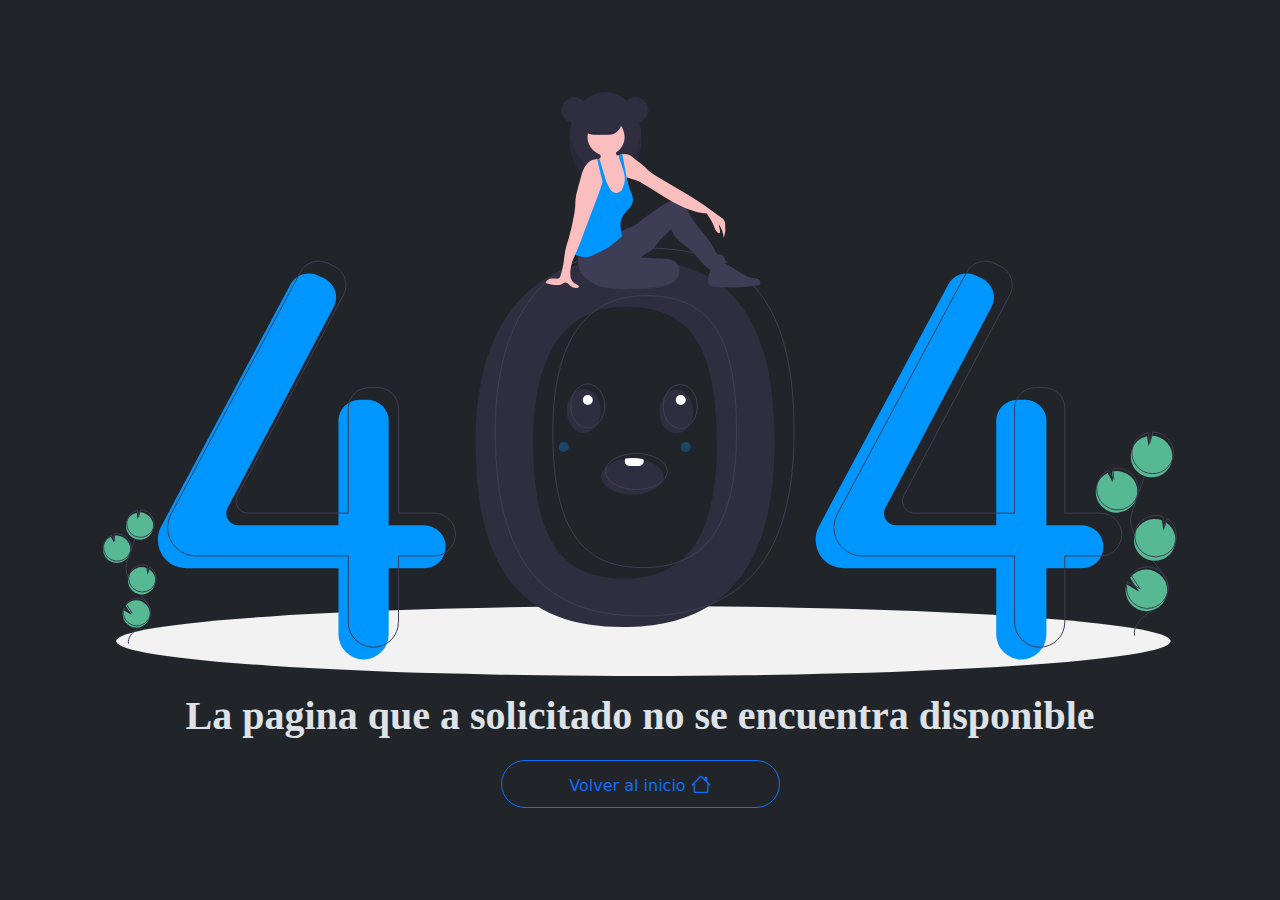
<file: pages/error404.html>
<!DOCTYPE html>
<html lang="es" data-bs-theme="dark">
  <head>
    <meta charset="UTF-8" />
    <meta name="viewport" content="width=device-width, initial-scale=1.0" />
    <meta name="author" content="Marcos - Matias - Lucas - Pablo - Facundo" />
    <link
      href="https://cdn.jsdelivr.net/npm/bootstrap@5.3.7/dist/css/bootstrap.min.css"
      rel="stylesheet"
      integrity="sha384-LN+7fdVzj6u52u30Kp6M/trliBMCMKTyK833zpbD+pXdCLuTusPj697FH4R/5mcr"
      crossorigin="anonymous"
    />
    <link
      rel="stylesheet"
      href="https://cdn.jsdelivr.net/npm/bootstrap-icons@1.13.1/font/bootstrap-icons.min.css"
    />
    <link rel="stylesheet" href="../css/bootstrap.min.css" />
    <link rel="stylesheet" href="../css/style.css" />
    <link
      rel="shortcut icon"
      href="../img/logo-empresa.png"
      type="image/x-icon"
    />
    <title>Error</title>
  </head>
  <body>
    <main class="container">
      <section
        class="d-flex flex-column justify-content-center align-items-center vh-100 g-4"
      >
        <img src="../img/img1.svg" alt="error 404" class="img-fluid" />
        <h1 class="h1-error my-3 text-center fw-bold">
          La pagina que a solicitado no se encuentra disponible
        </h1>
        <a
          href="../index.html"
          class="btn btn-outline-primary p-2 mt-1 rounded-5 boton w-25"
          >Volver al inicio
          <i class="bi bi-house fs-5"></i>
        </a>
      </section>
    </main>
    <script src="../js/bootstrap.min.js"></script>
  </body>
</html>
</file>
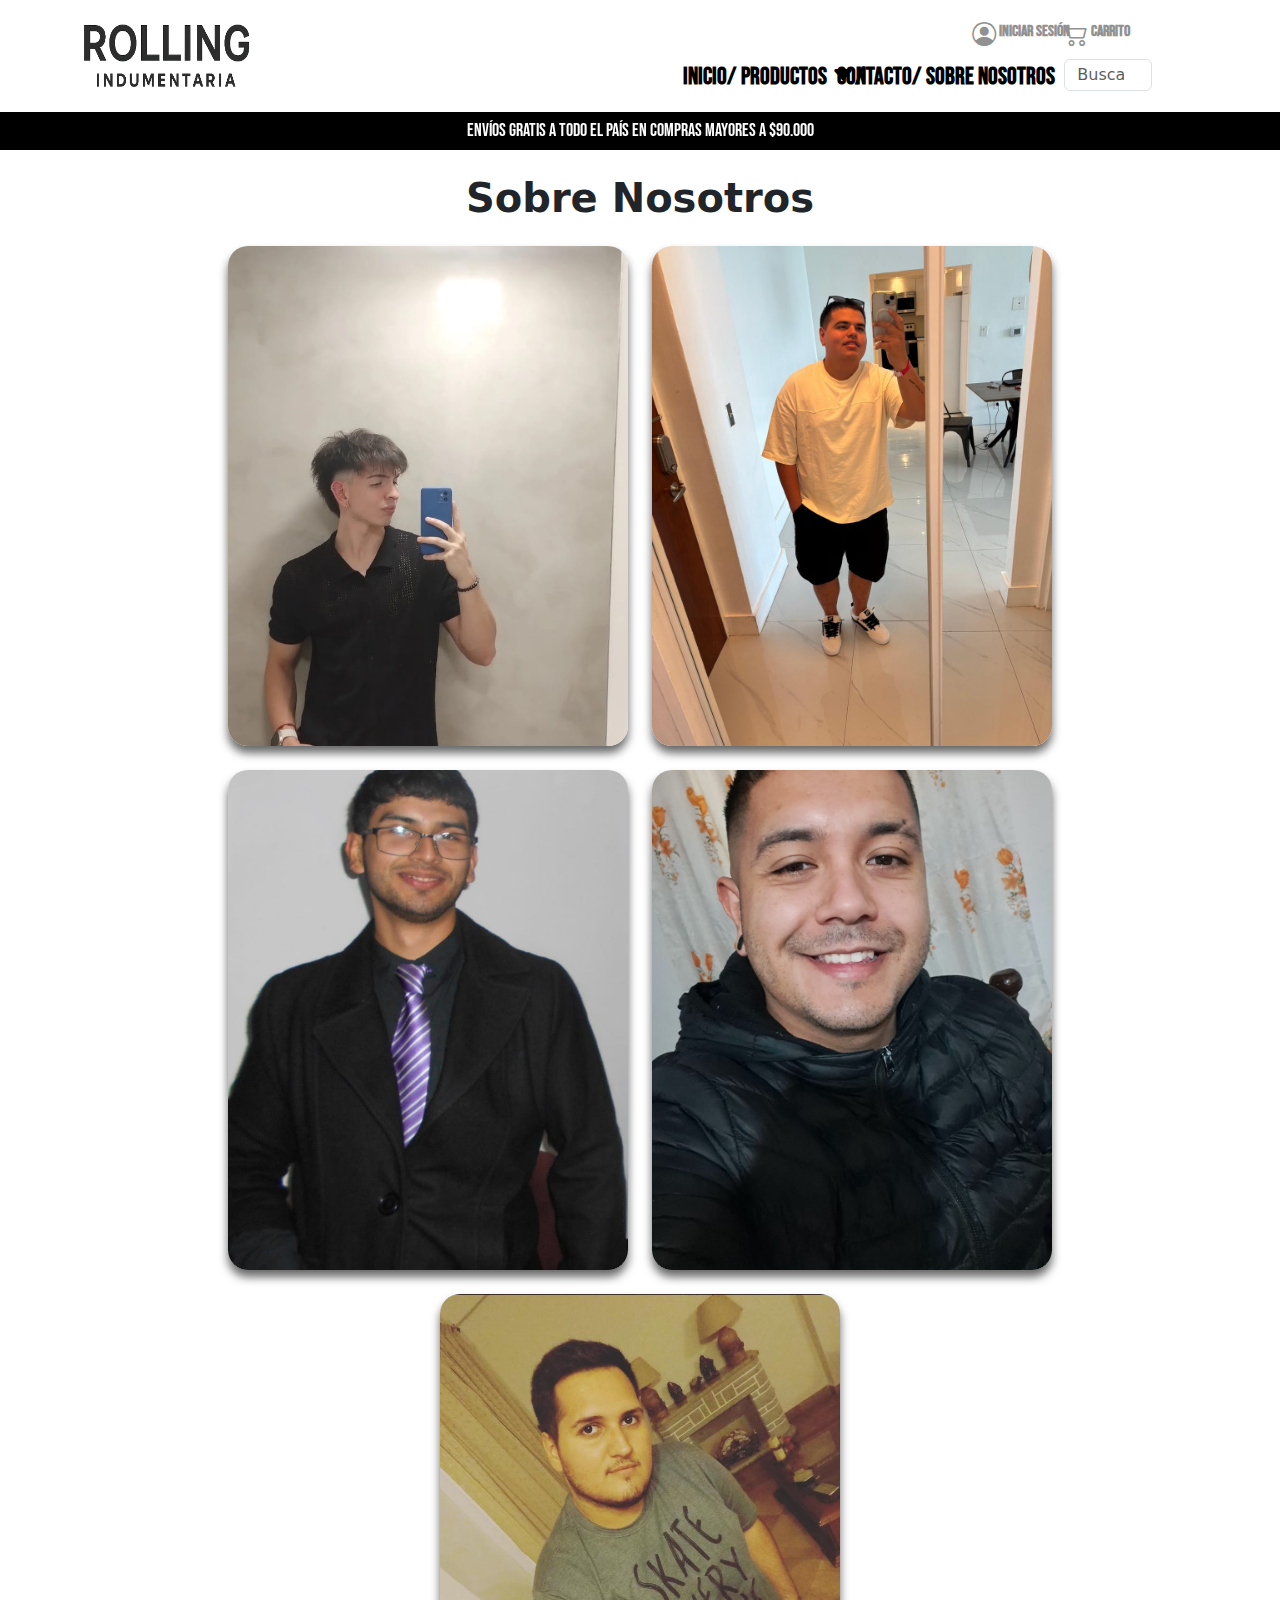
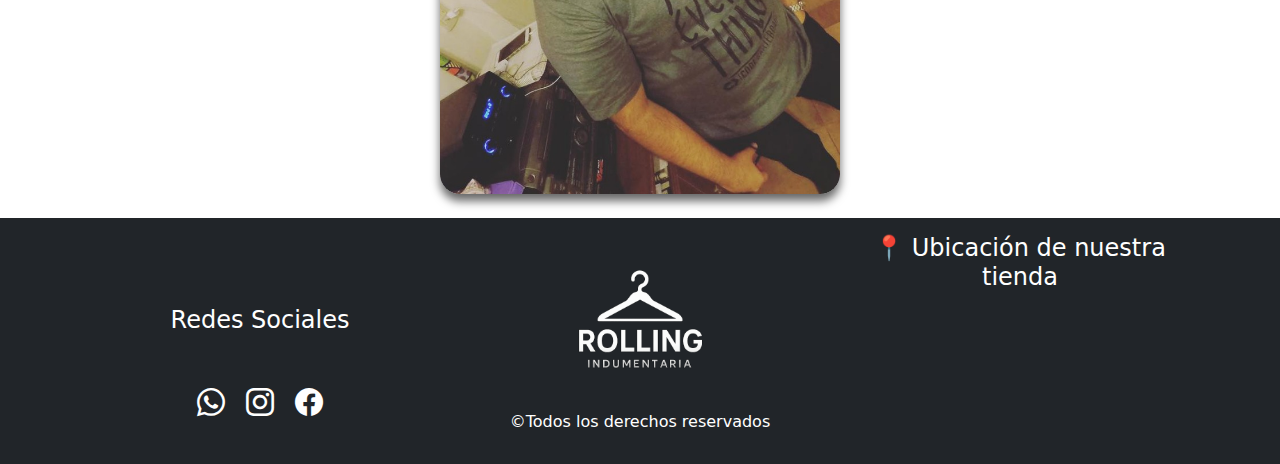
<file: pages/sobrenosotros.html>
<!DOCTYPE html>
<html lang="es">

<head>
  <meta charset="UTF-8">
  <meta name="viewport" content="width=device-width, initial-scale=1.0">
  <meta name="author" content="Marcos - Matias - Lucas - Pablo - Facundo">
  <link href="https://cdn.jsdelivr.net/npm/bootstrap@5.3.7/dist/css/bootstrap.min.css" rel="stylesheet"
    integrity="sha384-LN+7fdVzj6u52u30Kp6M/trliBMCMKTyK833zpbD+pXdCLuTusPj697FH4R/5mcr" crossorigin="anonymous">
  <link rel="stylesheet" href="https://cdn.jsdelivr.net/npm/bootstrap-icons@1.13.1/font/bootstrap-icons.min.css">
  <link rel="shortcut icon" href="../img/logo-empresa.png" type="image/x-icon" />
  <link rel="stylesheet" href="../css/bootstrap.min.css">
  <link rel="stylesheet" href="../css/style.css">
  <title>Sobre Nosotros</title>
</head>

<body>
  <header>
    <nav class="navbar navbar-expand-lg navR">
      <div class="container">
        <!-- Nav desktop -->
        <ul class="nav-cont">
          <li class="items">
            <a class="navbar-brand" href="../index.html">
              <img src="../img/logo-minimalista-de-indumentaria.png" alt="Logo Rolling Indumentaria" class="navImg" />
            </a>
          </li>
          <li class="items supItems">
            <button class="d-none d-lg-inline" type="button" data-bs-toggle="modal" data-bs-target="#modal-registro">
              <i class="bi bi-person-circle icon"></i> Iniciar Sesión
            </button>
            <button class="d-block d-lg-none" type="button" data-bs-toggle="modal" data-bs-target="#modal-registro">
              <span href="" class="d-block d-lg-none">
                <i class="bi bi-person-fill icon"></i>
              </span>
            </button>
          </li>
          <li class="items supItems">
            <a href="../pages/carrito.html" class="d-none d-lg-inline">
              <i class="bi bi-cart2 icon"></i> Carrito
            </a>
            <a href="../pages/carrito.html" class="d-block d-lg-none">
              <i class="bi bi-bag-fill icon"></i>
            </a>
          </li>
          <li class="items d-none d-lg-inline">
            <a href="index.html">Inicio/</a>
          </li>
          <li class="items d-none d-lg-inline product">
            <a href="#" role="button">Productos <i class="bi bi-caret-down-fill"></i>/</a>
            <div class="contP">
              <a href="pages/categoria1.html">Pantalones</a>
              <a href="pages/categoria2.html">Zapatillas</a>
              <a href="pages/error404.html">Buzos</a>
              <a href="pages/error404.html">Remeras</a>
              <a href="pages/error404.html">Accesorios</a>
            </div>
          </li>
          <li class="items d-none d-lg-inline">
            <a href="pages/contacto.html">Contacto/</a>
          </li>
          <li class="items d-none d-lg-inline">
            <a href="pages/sobrenosotros.html">Sobre Nosotros</a>
          </li>
          <li class="items d-none d-lg-inline">
            <form class="d-flex" role="search">
              <input class="form-control buscar" type="search" placeholder="Buscar" aria-label="Search" />
            </form>
          </li>
          <li class="items">
            <button class="navbar-toggler" type="button" data-bs-toggle="collapse"
              data-bs-target="#navbarSupportedContent" aria-controls="navbarSupportedContent" aria-expanded="false"
              aria-label="Toggle navigation">
              <span class="navbar-toggler-icon"></span>
            </button>
          </li>
        </ul>
        <!-- Nav mobile -->
        <div class="collapse navbar-collapse" id="navbarSupportedContent">
          <ul class="navbar-nav mb-2 mb-lg-0 d-block d-lg-none">
            <li class="nav-item">
              <a class="nav-link" aria-current="page" href="../index.html">Inicio</a>
            </li>
            <li class="nav-item dropdown">
              <a class="nav-link dropdown-toggle" href="#" role="button" data-bs-toggle="dropdown"
                aria-expanded="false">
                Productos
              </a>
              <ul class="dropdown-menu">
                <li>
                  <a class="dropdown-item" href="../pages/categoria1.html">Zapatillas</a>
                </li>
                <li>
                  <a class="dropdown-item" href="../pages/categoria2.html">Pantalones</a>
                </li>
                <li><a class="dropdown-item" href="../pages/error404.html">Buzos</a></li>
                <li><a class="dropdown-item" href="../pages/error404.html">Remeras</a></li>
                <li>
                  <a class="dropdown-item" href="../pages/error404.html">Accesorios</a>
                </li>
              </ul>
            </li>
            <li class="nav-item">
              <a class="nav-link" aria-current="page" href="../pages/contacto.html">Contacto</a>
            </li>
            <li class="nav-item">
              <a class="nav-link" aria-current="page" href="../pages/sobrenosotros.html">Sobre Nosotros</a>
            </li>
          </ul>
          <form class="d-flex d-block d-lg-none mt-3" role="search">
            <input class="form-control me-2" type="search" placeholder="Search" aria-label="Search" />
          </form>
        </div>
      </div>
    </nav>
    <nav class="envios d-none d-lg-block">
      <div class="container-fluid">
        <div id="carouselExampleSlidesOnly" class="carousel slide" data-bs-ride="carousel">
          <div class="carousel-inner">
            <div class="carousel-item active">
              <h5>
                Envíos gratis a todo el país en compras mayores a $90.000
              </h5>
            </div>
            <div class="carousel-item">
              <h5>10% de descuento pagando con transferencia bancaria</h5>
            </div>
            <div class="carousel-item">
              <h5>Hasta 6 Cuotas sin Interés</h5>
            </div>
          </div>
        </div>
      </div>
    </nav>
  </header>
  <main>
    <section class="container">
      <article>
        <h1 class="text-center my-4 fw-bold">Sobre Nosotros</h1>
        <div class="d-flex flex-column justify-content-center align-items-center mb-4 gap-4 flex-md-row flex-wrap">
          <!-- card 1 -->
          <div class="imagen-container">
            <img src="../img/yop.jpg" alt="Marcos Lautaro Molina">
            <div class="overplay text-center">
              <h5>Marcos Lautaro Molina</h5>
              <p class="mb-4">¡Hola! Soy Marcos Lautaro Molina, tengo 19 años. Estudio programacion y trabajo en el area de atencion al cliente. Me gusta jugar al futbol y ir al gym</p>
              <p class="text-bg-light rounded-3 w-75 fw-bolder py-2 m-0">
                Siguenos en nuestras redes
              </p>
              <div class="mt-3 d-flex gap-3">
                <a href="https://web.whatsapp.com/" class="m-2"><i class="fs-3 text-white bi bi-whatsapp"></i></a>
                <a href="https://www.instagram.com/" class="m-2"><i class="fs-3 text-white bi bi-instagram"></i></a>
                <a href="https://es-la.facebook.com/login/web/" class="m-2"><i
                    class="fs-3 text-white bi bi-facebook"></i></a>
              </div>
            </div>
          </div>
          <!-- card 2 -->
          <div class="imagen-container">
            <img src="../img/Pablo.jpg" alt="Pablo Cruzado">
            <div class="overplay text-center">
              <h5>Pablo Cruzado</h5>
              <p class="mb-4">Hola! Soy Pablo Cruzado, tengo 20 años y estoy en último año de la tecnicatura en desarrollo y calidad
                de software en la UNSTA</p>
              <p class="text-bg-light rounded-3 w-75 fw-bolder py-2 m-0">
                Siguenos en nuestras redes
              </p>
              <div class="mt-3 d-flex gap-3">
                <a href="https://web.whatsapp.com/" class="m-2"><i class="fs-3 text-white bi bi-whatsapp"></i></a>
                <a href="https://www.instagram.com/" class="m-2"><i class="fs-3 text-white bi bi-instagram"></i></a>
                <a href="https://es-la.facebook.com/login/web/" class="m-2"><i
                    class="fs-3 text-white bi bi-facebook"></i></a>
              </div>
            </div>
          </div>
          <!-- card 3 -->
          <div class="imagen-container">
            <img src="../img/Matias-Vivanco.jpg" alt="Matias Vivanco">
            <div class="overplay text-center">
              <h5>Matias Vivanco</h5>
              <p class="mb-4">Soy Matías José Vivanco se refieren a mi como Viv o por mi apellido, tengo 20 años vivo en Leon Rouges,
                estudio ingeniería en electrónica y tengo un gatito negro llamado litten
              </p>
              <p class="text-bg-light rounded-3 w-75 fw-bolder py-2 m-0">
                Siguenos en nuestras redes
              </p>
              <div class="mt-3 d-flex gap-3">
                <a href="https://web.whatsapp.com/" class="m-2"><i class="fs-3 text-white bi bi-whatsapp"></i></a>
                <a href="https://www.instagram.com/" class="m-2"><i class="fs-3 text-white bi bi-instagram"></i></a>
                <a href="https://es-la.facebook.com/login/web/" class="m-2"><i
                    class="fs-3 text-white bi bi-facebook"></i></a>
              </div>
            </div>
          </div>
          <!-- card 4 -->
          <div class="imagen-container">
            <img src="../img/Facundo-Leiva.jpg" alt="Facundo Leiva">
            <div class="overplay text-center">
              <h5>Facundo Leiva</h5>
              <p class="mb-4">!Hola¡ mi nombre es Facundo Nahuel Leiva, tengo 27 años. Soy técnico en reparaciones e instalaciones electromecanica.</p>
              <p class="text-bg-light rounded-3 w-75 fw-bolder py-2 m-0">
                Siguenos en nuestras redes
              </p>
              <div class="mt-3 d-flex gap-3">
                <a href="https://web.whatsapp.com/" class="m-2"><i class="fs-3 text-white bi bi-whatsapp"></i></a>
                <a href="https://www.instagram.com/" class="m-2"><i class="fs-3 text-white bi bi-instagram"></i></a>
                <a href="https://es-la.facebook.com/login/web/" class="m-2"><i
                    class="fs-3 text-white bi bi-facebook"></i></a>
              </div>
            </div>
          </div>
          <!-- card 5 -->
          <div class="imagen-container">
            <img src="../img/Lucas-Basualdo.jpg" alt="Laucas Basualdo">
            <div class="overplay text-center">
              <h5>Lucas Basualdo</h5>
              <p class="mb-4">Hola, soy Lucas Basualdo tengo 29 años, soy Profesor en Informática. Me gusta tocar la guitarra, andar en bici, el anime y los videojuegos.</p>
              <p class="text-bg-light rounded-3 w-75 fw-bolder py-2 m-0">
                Siguenos en nuestras redes
              </p>
              <div class="mt-3 d-flex gap-3">
                <a href="https://web.whatsapp.com/" class="m-2"><i class="fs-3 text-white bi bi-whatsapp"></i></a>
                <a href="https://www.instagram.com/" class="m-2"><i class="fs-3 text-white bi bi-instagram"></i></a>
                <a href="https://es-la.facebook.com/login/web/" class="m-2"><i
                    class="fs-3 text-white bi bi-facebook"></i></a>
              </div>
            </div>
          </div>
        </div>
      </article>
    </section>
  </main>
  <footer>
    <footer class="bg-dark">
      <section class="container">
        <div class="row text-center justify-cotent-center align-items-center">
          <div class="col-12 col-md-4 order-sm-2 order-md-1">
            <h4 class="text-white m-5">Redes Sociales</h4>
            <a href="https://web.whatsapp.com/" class="m-2"><i class="fs-3 text-white bi bi-whatsapp"></i></a>
            <a href="https://www.instagram.com/" class="m-2"><i class="fs-3 text-white bi bi-instagram"></i></a>
            <a href="https://es-la.facebook.com/login/web/" class="m-2"><i
                class="fs-3 text-white bi bi-facebook"></i></a>
          </div>
          <div class="col-12 col-md-4 text-white order-sm-1 order-md-2">
            <div>
              <img src="../img/logo-empresa.png" alt="logo rolling code/ img de ndumentaria" class="w-50" />
            </div>
            <p>&copy;Todos los derechos reservados</p>
          </div>
          <div class="col-12 col-md-4 text-white order-sm-3 order-md-3">
            <h4 class="my-3">📍 Ubicación de nuestra tienda</h4>
            <source />
            <iframe class="w-auto img-fluid"
              src="https://www.google.com/maps/embed?pb=!1m18!1m12!1m3!1d3560.1060679493785!2d-65.20974192332177!3d-26.83657849002932!2m3!1f0!2f0!3f0!3m2!1i1024!2i768!4f13.1!3m3!1m2!1s0x94225d3ad7f30f1d%3A0xf8606cd659b8e3e4!2sRollingCode%20School!5e0!3m2!1ses-419!2sar!4v1754932280957!5m2!1ses-419!2sar"
              width="600" height="450" style="border: 0" allowfullscreen="" loading="lazy"
              referrerpolicy="no-referrer-when-downgrade"></iframe>
          </div>
        </div>
      </section>
    </footer>
  </footer>
  <script src="../js/bootstrap.min.js"></script>
</body>

</html>
</file>
<file: css/style.css>
/* Configuracion del footer*/
@font-face {
  font-family: "BebasNeue-Regular";
  src: url("../fonts/BebasNeue-Regular.ttf");
  font-style: normal;
  font-weight: 400;
  font-size: medium;
}

body {
  display: flex;
  flex-direction: column;
  min-height: 100vh;
}

main {
  flex-grow: 1;
}

.navR {
  border-bottom: 1px solid black;
  a {
    color: black;
    text-decoration: none;
    font-family: BebasNeue-Regular, Arial, sans-serif;
    font-weight: bold;
    font-size: x-large;
    &:hover {
      color: rgb(192, 1, 1);
      transition: 800ms;
    }
  }
  ul {
    list-style: none;
    padding-left: 0 !important;
    margin-bottom: 0 !important;
  }
  li {
    cursor: pointer;
  }
  button {
    background: none;
    border: none;
    padding: 0;
    cursor: pointer;
    color: black;
    text-decoration: none;
    font-family: BebasNeue-Regular, Arial, sans-serif;
    font-weight: bold;
    font-size: x-large;
    &:hover {
      color: rgb(192, 1, 1);
      transition: 800ms;
    }
  }
}
.envios {
  background-color: black;
  padding: 7px 0px 0px 0px;
  h5 {
    color: rgb(255, 255, 255);
    text-align: center;
    font-family: BebasNeue-Regular, Arial, sans-serif;
    font-weight: normal;
    font-size: large;
  }
}
.icon {
  display: inline-block;
  vertical-align: middle;
  font-size: x-large;
  margin-top: 0.4em;
}
.navImg {
  width: 4em;
  margin-top: 0.5em;
}
.nav-cont {
  display: grid;
  grid-template-columns: repeat(12, 1fr);
  grid-template-rows: 1fr;
  gap: 5px;
}
.items {
  &:nth-child(1) {
    grid-column: 1/2;
    grid-row: 1/2;
  }
  &:nth-child(9) {
    grid-column: 12/13;
    grid-row: 1/2;
    margin-top: 0.3em;
  }
  &:nth-child(2) {
    grid-column: 8/9;
    grid-row: 1/2;
  }
  &:nth-child(3) {
    grid-column: 10/11;
    grid-row: 1/2;
  }
}
.buscar {
  width: 100%;
  height: 2em;
}
.contP a {
  display: inline-block;
  color: white;
  padding: 12px 16px;
}
.product .contP {
  display: none;
  position: absolute;
  left: 0;
  margin-top: -5px;
  text-align: center;
  z-index: 1;
  background-color: rgb(0, 0, 0);
  width: 100%;
}
.product:hover .contP {
  display: block;
}
.contenedor-maps {
  width: 100px;
  height: 150px;
}
.h1-error {
  font-family: Georgia, "Times New Roman", Times, serif;
}

.boton {
  transition: 600ms;
}

.boton:hover {
  transform: scale(1.1) translateY(-5px);
}

#homeCarousel .carousel-item {
  height: clamp(280px, 55vh, 560px);
}

#homeCarousel .carousel-item img {
  height: 100%;
  width: 100%;
  object-fit: contain;
  object-position: center;
}

#homeCarousel .carousel-inner {
  border-radius: 1rem;
  overflow: hidden;
  box-shadow: 0 8px 24px rgba(0, 0, 0, 0.12);
}

#homeCarousel .carousel-caption {
  text-shadow: 0 2px 8px rgba(0, 0, 0, 0.6);
}

.cat-card {
  aspect-ratio: 16/10;
}
.cat-img {
  object-fit: cover;
  transition: transform 0.5s ease;
  height: 100%;
}
.cat-card:hover .cat-img {
  transform: scale(1.06);
}

.cat-overlay {
  position: absolute;
  inset: 0;
  background: linear-gradient(to top, rgba(0, 0, 0, 0.45), rgba(0, 0, 0, 0.05));
}

.cat-title {
  position: absolute;
  left: 50%;
  bottom: 14px;
  transform: translateX(-50%);
  color: #fff;
  font-weight: 700;
  letter-spacing: 0.5px;
  background: rgba(0, 0, 0, 0.35);
  padding: 0.4rem 0.9rem;
  border-radius: 999px;
  backdrop-filter: blur(2px);
}

.banner {
  .col-12 {
    padding: 0 !important;
  }
}

@media (max-width: 576px) {
  .h1-error {
    font-size: 1.2rem;
  }
}

@media (min-width: 992px) {
  .cat-card {
    aspect-ratio: 16/8;
  }
}

@media (768px <= width <= 991px) {
  .navImg {
    width: 5em;
    height: 1.4em;
    margin-top: 0.8em;
  }
  .nav-cont {
    display: grid;
    grid-template-columns: repeat(12, 1fr);
    grid-template-rows: 1fr;
  }
  .icon {
    font-size: xx-large;
  }
  .items {
    &:nth-child(1) {
      grid-column: 1/-12;
      grid-row: 2/3;
    }
    &:nth-child(2) {
      grid-column: 10/11;
      grid-row: 2/3;
    }
    &:nth-child(3) {
      grid-column: 11/12;
      grid-row: 2/3;
    }
    &:nth-child(9) {
      grid-column: 12/13;
      grid-row: 2/3;
      margin-top: 0.8em;
    }
  }
}

@media (992px <= width <= 1199px) {
  .navImg {
    width: 7em;
    height: 3em;
  }
  .icon {
    display: inline-block;
    font-size: x-large;
    vertical-align: middle;
  }
  .supItems {
    a,
    button {
      color: rgb(146, 145, 145);
      font-size: medium;
    }
  }
  .nav-cont {
    display: grid;
    grid-template-columns: repeat(24, 1fr);
    grid-template-rows: repeat(2, 1fr);
  }
  .items {
    &:nth-child(1) {
      grid-column: -25/-20;
      grid-row: 1/3;
    }
    &:nth-child(2) {
      grid-column: 19/22;
      grid-row: 1/2;
    }
    &:nth-child(3) {
      grid-column: 22/24;
      grid-row: 1/2;
    }
    &:nth-child(4) {
      grid-column: -15/-14;
      grid-row: 2/3;
    }
    &:nth-child(5) {
      grid-column: -14/-10;
      grid-row: 2/3;
    }
    &:nth-child(6) {
      grid-column: -11/-8;
      grid-row: 2/3;
      text-align: center;
    }
    &:nth-child(7) {
      grid-column: -9/-4;
      grid-row: 2/3;
      text-align: center;
    }
    &:nth-child(8) {
      grid-column: -4/-1;
      grid-row: 2/3;
      text-align: start;
    }
  }
}
@media (width >= 1200px) {
  .navImg {
    width: 7em;
    height: 3em;
  }
  .icon {
    display: inline-block;
    font-size: x-large;
    vertical-align: middle;
  }
  .supItems {
    a,
    button {
      color: rgb(146, 145, 145);
      font-size: medium;
    }
  }
  .nav-cont {
    display: grid;
    grid-template-columns: repeat(24, 1fr);
    grid-template-rows: repeat(2, 1fr);
  }
  .items {
    &:nth-child(1) {
      grid-column: -25/-20;
      grid-row: 1/3;
    }
    &:nth-child(2) {
      grid-column: 20/23;
      grid-row: 1/2;
    }
    &:nth-child(3) {
      grid-column: 22/24;
      grid-row: 1/2;
    }
    &:nth-child(4) {
      grid-column: -12/-11;
      grid-row: 2/3;
    }
    &:nth-child(5) {
      grid-column: -11/-8;
      grid-row: 2/3;
    }
    &:nth-child(6) {
      grid-column: -9/-7;
      grid-row: 2/3;
      text-align: end;
    }
    &:nth-child(7) {
      grid-column: -7/-3;
      grid-row: 2/3;
    }
    &:nth-child(8) {
      grid-column: -4/-2;
      grid-row: 2/3;
      text-align: start;
    }
  }
}

/* estilos para la pagina sobre nosotros */

.imagen-container {
  width: 400px;
  height: 500px;
  border-radius: 20px;
  position: relative;
  padding: 2rem 1rem;
  display: flex;
  align-items: flex-end;
  box-shadow: 0px 7px 10px rgba(0, 0, 0, 0.6);
  transition: 0.5s ease-in-out;
  cursor: pointer;
}

.imagen-container img {
  height: 100%;
  width: 100%;
  display: block;
  border-radius: 10px;
  object-fit: cover;
  position: absolute;
  top: 0;
  left: 0;
  transition: transform 0.5s;
  border-radius: 20px;
}

.imagen-container:hover {
  transform: translateY(-20px);
  transition: 700ms ease-in;
  border-radius: 20px;
}

.imagen-container:before {
  content: "";
  position: absolute;
  top: 0;
  left: 0;
  display: block;
  width: 100%;
  height: 100%;
  background: linear-gradient(
    to bottom,
    rgba(19, 16, 16, 0.5),
    rgba(0, 0, 0, 0.1)
  );
  z-index: 2;
  transition: 0.5s all;
  opacity: 0;
  border-radius: 20px;
}

.imagen-container:hover::before {
  opacity: 1;
  border-radius: 20px;
}

.overplay {
  position: relative;
  z-index: 3;
  color: #fff;
  opacity: 0;
  transform: translateY(30px);
  transition: 0.5s all;
  display: flex;
  flex-direction: column;
  justify-content: center;
  align-items: center;
}

.overplay:hover {
  opacity: 1;
  transform: translateY(0);
}

.overplay h5 {
  margin-bottom: 15px;
  font-size: 30px;
  font-weight: bold;
}

.overplay p {
  letter-spacing: 1px;
  font-size: 15px;
}

.imagen-container :hover img {
  transform: scale(1.2);
  border-radius: 20px;
}

.imagen-container:hover .overplay {
  height: 100%;
  width: 100%;
}
</file>
